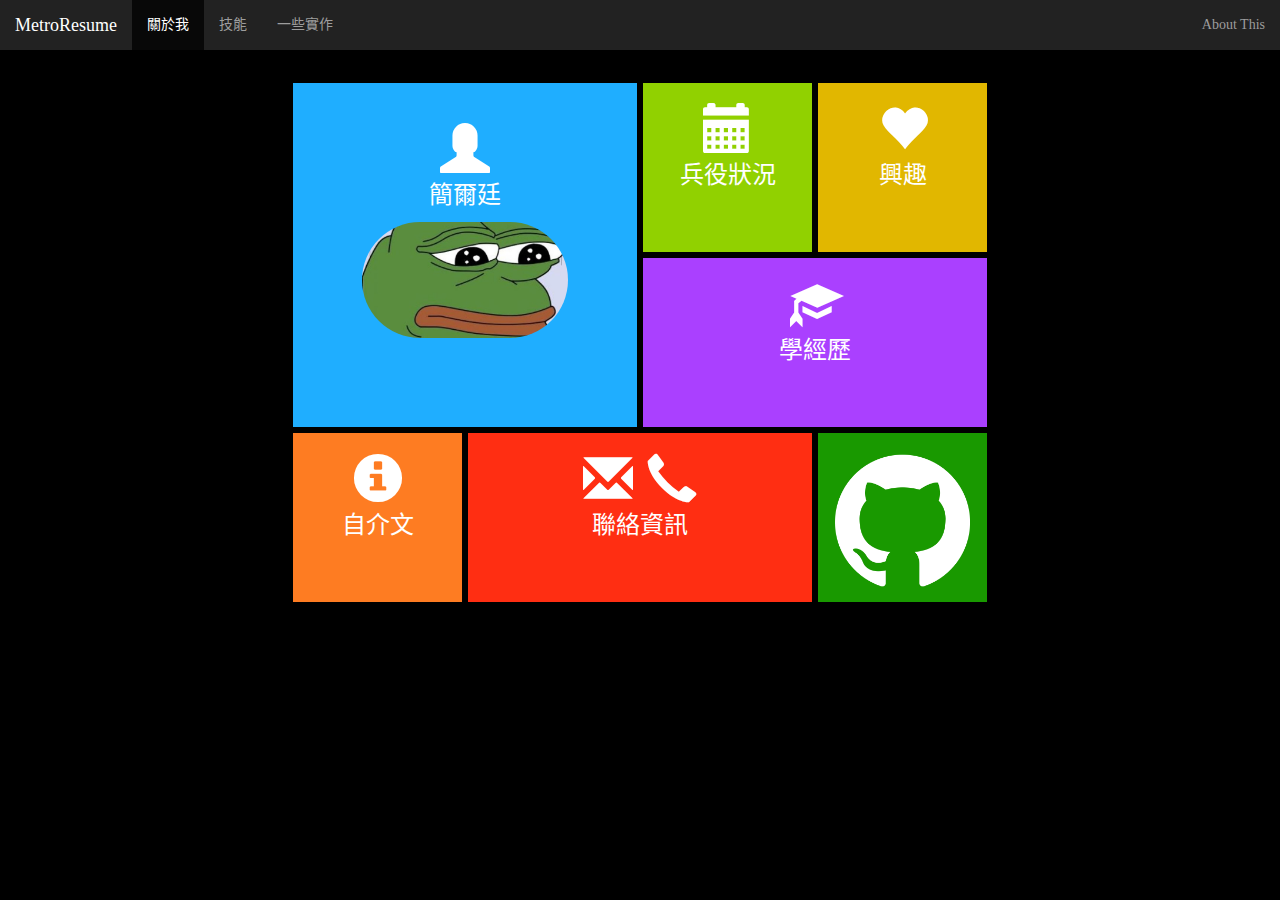
<file: index.html>
<!DOCTYPE html>
<html lang="zh-tw">
	<head>
		<meta charset="utf-8" name="viewport" content="width=device-width, initial-scale=1">
		<!--width=device-width為適應各式裝置螢幕大小 initial-scale=1為初始比例-->
		<meta http-equiv="X-UA-Compatible" content="IE=edge"> 
		<!--X-UA-Compatible設置IE兼容模式；有什麼最新的版本IE，就用什麼版本的標準模式。-->
		<meta name="description" content="MetroResume">
		<title>Metro Resume</title>
		<!-- <link href="css/reset.css" rel="stylesheet"> --> <!--ResetCSS-->	
		<link href="css/bootstrap.min.css" rel="stylesheet">
		<link href="css/Animate.css" rel="stylesheet">
		<link href="css/metroResume.css" rel="stylesheet"> <!--自己寫的css要最後一個讀取-->
		<script src="js/jquery-2.2.0.min.js"></script>
		<script src="js/bootstrap.min.js"></script>
		<script>
			$(document).ready(function(){
				function calcRotationX(rot){
				   $("#Box1 .boxBig").css("transform", "rotateX("+ rot + "deg)");
				}//沿著X軸轉動方塊的method
				function calcRotationY(rot){
				   $("#Box1 .boxBig").css("transform", "rotateY(" + rot + "deg)");
				}//沿著Y軸轉動方塊的method
				
				$("#skill, #archives").hide();
				$("#profile").show();
				$(".nav a").click(function(){
					var page = $(this).attr("href");
					$(page).siblings().stop(true,true).addClass("slideOutRight").fadeOut(500,function(){
						$(this).removeClass("slideOutRight"); //退出動畫完成後刪掉該效果class
					});
					$(page).stop(true,true).delay(500).fadeIn();//delay等一下消失的動畫完成
				});//點擊導覽列切換顯示的區塊
				
				function autoBox(){
					if($("#Box1 .boxBig").attr("style") === "transform: rotateX(90deg);"){
						calcRotationX(0);
					}else{
						calcRotationX(90);
					}
				}//執行轉動方塊，如果已經轉過就轉回去
				
				auto = setInterval(autoBox,5000);
				$("#Box1").hover(function(){
					clearInterval(auto);//暫停自動執行
					calcRotationX(90);
					$(this).click(function(){ //點擊時再轉另一面
						calcRotationY(180);
					});
					$(this).dblclick(function(){ //連點兩下時再轉另一面
						calcRotationX(-90);
					});			
				},function(){
					calcRotationX(0);
					auto = setInterval(autoBox,5000);
				});//設定自動地轉動方塊；5000為5秒；當滑鼠移到該方塊上時停止自動轉動；移開則恢復
				
				for(var i=2;i<=7;i++){
					$("#Box"+ i +" .boxBody").hover(
					//利用閉包（closure）與自行呼叫（Self-invoking）
						function(id){
							return function(){
								$("#Box"+ id +" .boxContent").stop(true).fadeIn(0).animate({top:'0'},500);
								$("#Box"+ id +" .boxBody").addClass("animated jello");
							}
						}(i),
						function(id){
							return function(){
								$("#Box"+ id +" .boxContent").stop(true).animate({top:'175px'},500).fadeOut(0);
								$("#Box"+ id +" .boxBody").removeClass("animated jello");
							}
						}(i)
					);				
				}$(".boxContent").fadeOut(0);//讀取時全部隱藏

				$("#skill .boxSmall").hover(
					function(){
						$(this).addClass("animated tada");
					},
					function(){
						$(this).removeClass("animated tada");
					}
				);//skill頁的磚 滑鼠移到上面時的特效

				$("[name='#lan'], [name='#lic']").hide();
				closeSpan ="glyphicon glyphicon-folder-close";
				$("#lan").click(function(){
					var $spanAttr = $("#lan span:eq(0)");
					if( $spanAttr.attr("class") === closeSpan ){
						$spanAttr.attr("class","glyphicon glyphicon-folder-open");
					}else{
						$spanAttr.attr("class",closeSpan);
					}
					$("[name='#lan']").stop(true).fadeToggle(500);
				});
				$("#lic").click(function(){
					var $spanAttr = $("#lic span:eq(0)");
					if( $spanAttr.attr("class") === closeSpan ){
						$spanAttr.attr("class","glyphicon glyphicon-folder-open");
					}else{
						$spanAttr.attr("class",closeSpan);
					}
					$("[name='#lic']").stop(true).fadeToggle(500);
				});

				$("#archives .boxSmall").hover(
					function(){
						$(this).addClass("animated infinite rubberBand");
					},
					function(){
						$(this).removeClass("animated infinite rubberBand");
					}
				);//archives的磚滑鼠移到上面時的特效；infinite為animate.css持續的效果

				var $that = $("a[href='#uhima2014']"); 
				var $div = $that.children('div');//儲存a的子元素div
				var $span = $that.children().children('span');//儲存a的子元素的子元素span
				var $p = $that.children().children('p');//儲存a的子元素的子元素p
				var oldIcon = $span.attr("class");//儲存a的子元素的子元素p原本的Icon
				var oldText = $p.text();//儲存a的子元素的子元素p原本的文字
				$("a[href='#uhima2014']").click(function(e) {
					e.preventDefault();//停止a的功能
					var newText = "關閉";
					if( $("#uhima2014").is(":hidden") ){ //檢查該元素是否隱藏
						$("#uhima2014").show(0).removeClass("rollOut");
						$div.removeClass("bgBox").addClass('redBox');
						$span.attr("class","glyphicon glyphicon-remove");
						$p.text(newText);
					}else{
						$("#uhima2014").slideUp(500).addClass("rollOut");
						$div.removeClass("redBox").addClass('bgBox');
						$span.attr("class",oldIcon);
						$p.text(oldText);
					}
				});

				var uhimaImage = new Array();
				$("#uhima2014 .boxMini").each(function(){ 
					var num_of_Img =  parseInt($(this).attr("name"));
					uhimaImage[num_of_Img] = $("<img src=\"image/uhima/" + num_of_Img + ".jpg\">"); //建立新的<img>
					//載入時先讀取好圖片
				});
				$("#uhima2014 .boxMini").click(function(){
					var num_of_Img = $(this).attr("name");
					var newImg = uhimaImage[num_of_Img]; 
					var oldImg = $("#uhimaImg img"); //目前顯示的圖片<img>
					if(newImg.attr("src") !== oldImg.attr("src")){ 
					//兩個一樣代表點擊正在顯示的圖片；所以不一樣才執行更換
						newImg.hide(); //先隱藏新的<img>
						$("#uhimaImg").prepend(newImg); //將新的<img>插入
						newImg.fadeIn(500); //顯示新的<img>
						oldImg.remove(); //移除舊的<img>

						$(this).css({"background-color":"white","box-shadow":"3px 3px 3px inset"});
						$(this).siblings().css({"background-color":"","box-shadow":""});
						//被點擊的磚塊變白色，製造內部陰影使他看起來被壓著；兄弟節點（就是其他磚）則取消這些設定
					}else{
						oldImg.slideUp(500,function(){
							oldImg.remove();							
						});
						$(this).css({"background-color":"","box-shadow":""});
					}			
				});

				$(".boxContent").click(function(){
					var num_of_this = parseInt($(this).attr("name")); //從name屬性獲取數字，轉換成number型態
					if( !isNaN(num_of_this) ){ //檢測是否非數字，數字才可以執行
						$.getJSON( "json/profileData.json", function(data){ //從json檔獲取資訊
							var title = data[num_of_this].Title;
							var Content = data[num_of_this].Content;
							$("#Modal2 .modal-title").text(title); //將Title放入互動框的標題
							$("#Modal2 .modal-body div").replaceWith(Content); //將Content取代互動框body區塊的div
						});
					}
				});

			});
		</script>
	</head>
	<body>
		<nav class="navbar navbar-inverse navbar-fixed-top" style="border:0px">
			<div class="container-fluid">
				<div class="navbar-header">
					<button type="button" class="navbar-toggle collapsed" data-toggle="collapse" data-target="#navMenu">
						<span class="icon-bar"></span>
						<span class="icon-bar"></span>
						<span class="icon-bar"></span>
					</button>
					<a class="navbar-brand" href="#">
						MetroResume
					</a>
				</div>	
				<!--以上為導覽列Header部分；以下為導覽列主體部分-->
				<div class="collapse navbar-collapse" id="navMenu">
					<ul class="nav navbar-nav">
						<li class="active">
							<a href="#profile" data-toggle="tab">關於我</a>
						</li>
						<li>
							<a href="#skill" data-toggle="tab">技能</a>
						</li>
						<li>
							<a href="#archives" data-toggle="tab">一些實作</a>
						</li>						
					</ul>
					<ul class="nav navbar-nav navbar-right">
						<li>
							<a href="#" data-toggle="modal" data-target="#aboutModal1">About This</a>
						</li>
					</ul>					
				</div>				
			</div>				
		</nav>
		<!--以上為導覽列；以下為互動視窗內容-->
		<div class="modal fade" id="aboutModal1"><!--fade為動畫效果-->
			<div class="modal-dialog modal-lg"> <!--可增加modal-lg（大）或modal-sm（小）-->
				<div class="modal-content"> 
					<div class="modal-header">
						<button type="button" class="close" data-dismiss="modal">
							<span aria-hidden="true">&times;</span><!--右上角的關閉按扭-->
						</button>
						<h4 class="modal-title">關於這個</h4>
					</div>
					<div class="modal-body">
						<p>Metro風格試作</p>
						<p>使用Bootstrap、JQuery、Animate.css</p>
						<p>有RWD</p>
					</div>
					<div class="modal-footer">
						<button type="button" class="btn btn-primary btn-block" data-dismiss="modal">確認</button>
					</div>
				</div>
			</div>
		</div>
		<!--以上為互動視窗內容；以下為主體區塊-->
		<div class="mainBox">
			<div id="profile" class="container-fluid metroBox animated slideInLeft">
				<div class="row">
				<!--螢幕大於768px時採用col-sm排版，小於768px時改為col-xs排版-->
					<div id="Box1" class="col-sm-6 col-xs-8" style="cursor:pointer">
						<div class="boxBig">
							<div class="one boxBody blueBox">
								<br/>
								<span class="glyphicon glyphicon-user"></span>
								<p>簡爾廷</p>
								<img src="image/pepe.jpg"  style="width:60%;border-radius:100px" alt="pepe"/>
							</div>
							<div class="two boxBody yelloBox2">
								<br/><br/>
								<p>您連續點了兩下！</p>
								<p>點一下就可以了。</p>
							</div>
							<div class="three boxBody bgBox">
								3
							</div>
							<div class="four boxBody blueBox3">
								<p>簡爾廷</p>
								<p>男♂</p>
								<p>1990/3/30生</p>
								<img class="myPic" src="image/akarin.jpg" alt="Click ME"/>								
							</div>
							<div class="five boxBody greenBox3">
								5
							</div>
							<div class="six boxBody blueBox2">
								<p>簡爾廷</p>
								<p>男♂</p>
								<p>1990/3/30生</p>
								<img class="myPic" src="image/983902.jpg" alt="MyPic" />
							</div>
						</div>
					</div>
					<div id="Box2" class="col-sm-3 col-xs-4">
						<div class="boxSmall">
							<div class="boxBody greenBox">
								<span class="glyphicon glyphicon-calendar"></span>
								<p>兵役狀況</p>
								<div name="0" class="boxContent" data-toggle="modal" data-target="#Modal2">
									<p>免役</p>
									<p>click to read more</p>
								</div>
							</div>
						</div>
					</div>
					<div id="Box3" class="col-sm-3 col-xs-4">
						<div class="boxSmall">
							<div class="boxBody yelloBox">
								<span class="glyphicon glyphicon-heart"></span>
								<p>興趣</p>
								<div name="1" class="boxContent" data-toggle="modal" data-target="#Modal2">
									<p>動漫畫</p>
									<p>電影</p>
									<p>棒球</p>
								</div>
							</div>
						</div>
					</div>
					<div id="Box4" class="col-sm-6 col-xs-8">
						<div class="boxSmall">
							<div class="boxBody purpleBox">
								<span class="glyphicon glyphicon-education"></span>
								<p>學經歷</p>
								<div name="2" class="boxContent" data-toggle="modal" data-target="#Modal2">
									<p>東海大學資訊管理碩士</p>
									<p>東海大學資訊工程學士</p>
								</div>
							</div>
						</div>
					</div>						

					<div id="Box5" class="col-sm-3 col-xs-4">
						<div class="boxSmall">
							<div class="boxBody orangeBox">
								<span class="glyphicon glyphicon-info-sign"></span>
								<p>自介文</p>
								<div name="3" class="boxContent" data-toggle="modal" data-target="#Modal2">
									<p>click to read more</p>
								</div>
							</div>
						</div>
					</div>
					<div id="Box6" class="col-sm-6 col-xs-8">
						<div class="boxSmall">
							<div class="boxBody redBox">
								<span class="glyphicon glyphicon-envelope"></span>&nbsp;&nbsp;&nbsp;
								<span class="glyphicon glyphicon-earphone"></span>
								<p>聯絡資訊</p>
								<div name="4" class="boxContent" data-toggle="modal" data-target="#Modal2">
									<p>email：clipwww@gmail.com</p>
									<p>手機：0925151578</p>
								</div>
							</div>
						</div>		
					</div>
					<div id="Box7" class="col-sm-3 col-xs-4">
						<div class="boxSmall">
							<div class="boxBody greenBox2">
								<img src="image/Github.png" alt="GitHubLogo"/>
								<a href="https://github.com/clipwww" target="_blank">
									<div class="boxContent">
									<p>GitHub</p>
									</div>
								</a>
							</div>
						</div>			
					</div>
				</div>
			</div>
			
			<div id="skill" class="container-fluid metroBox animated slideInLeft">
				<div class="row">
					<div class="col-sm-6 col-xs-6">
						<div id="lan" class="boxSmall">
							<div class="boxBody blueBox3">
								<span class="glyphicon glyphicon-folder-close"></span>
								<span class="glyphicon glyphicon-wrench"></span>
								<p>語言與工具</p>
							</div>							
						</div>
					</div>
					<div class="col-sm-6 col-xs-6">
						<div id="lic" class="boxSmall">
							<div class="boxBody greenBox3">
								<span class="glyphicon glyphicon-folder-close"></span>
								<span class="glyphicon glyphicon-check"></span>
								<p>證照與獎狀</p>
							</div>							
						</div>
					</div>
					<div class="row">
						<div class="col-sm-6 col-xs-12">
							<div name="#lan" class="skillCont" >
								<h1>語言</h1>
								<hr/>		
								<p>HTML</p>
								<p>CSS</p>
								<p>JavaScript</p>
								<p>JQuery</p>
								<p>AJAX</p>
								<p>Java</p>
							</div>
						</div>
						<div class="col-sm-6 col-xs-12">
							<div name="#lan" class="skillCont" >
								<h1>工具</h1>		
								<hr/>
								<p>Notepad++</p>
								<p>Sublime Text2</p>
								<p>Bootstrap</p>
								<p>PhotoShop6</p>
							</div>
						</div>
						<div class="col-sm-12 col-xs-12">
							<div name="#lic" class="skillCont" >
								<h1>證照與獎狀</h1>
								<hr/>
								<p>ERP規劃師、BI軟體應用師、SAP BI商業智能基礎管理師</p>
								<!--Bootstrap的輪播圖片-->
								<div id="licCarousel" class="carousel slide" data-ride="carousel">
									<!-- Indicators -->
									<ol class="carousel-indicators">
										<li data-target="#licCarousel" data-slide-to="0" class="active"></li>
										<li data-target="#licCarousel" data-slide-to="1"></li>
										<li data-target="#licCarousel" data-slide-to="2"></li>
										<li data-target="#licCarousel" data-slide-to="3"></li>
									</ol>

									<!-- Wrapper for slides -->
									<div class="carousel-inner">
										<div class="item active">
											<img src="image/lic/0.jpg" alt="ERP規劃師">
											<div class="carousel-caption">
												<p>ERP規劃師</p>
											</div>
										</div>
										<div class="item">
											<img src="image/lic/1.jpg" alt="BI 軟體應用師">
											<div class="carousel-caption">
												<p>BI軟體應用師</p>
											</div>
										</div>
										<div class="item">
											<img src="image/lic/2.jpg" alt="SAP BI商業智能基礎管理師">
											<div class="carousel-caption">
												<p>SAP BI商業智能基礎管理師</p>
											</div>
										</div>
										<div class="item">
											<img src="image/lic/3.jpg" alt="2012全國慈善科技人文全國網頁設計比賽暨行動App創作比賽-銅獎">
											<div class="carousel-caption">
												2012全國慈善科技人文全國網頁設計比賽暨行動App創作比賽-銅獎
											</div>
										</div>
									</div>

									<!-- Controls -->
									<a class="left carousel-control" href="#licCarousel" data-slide="prev">
										<span class="glyphicon glyphicon-chevron-left"></span>
									</a>
									<a class="right carousel-control" href="#licCarousel" data-slide="next">
										<span class="glyphicon glyphicon-chevron-right"></span>
									</a>
								</div>
							</div>
						</div>
					</div>			
				</div>
			</div>	
			
			<div id="archives" class="container-fluid metroBox animated slideInLeft">
				<div class="row">

					<div class="col-sm-3 col-xs-4">
						<div class="boxSmall">
							<a href="#uhima2014">
								<div class="boxBody bgBox">
									<span class="glyphicon glyphicon-picture"></span>
									<p>UHIMA研討會美工設計作品</p>
								</div>
							</a>
						</div>
					</div>
					<div id="uhima2014" class="col-sm-12 col-xs-12 animated rollIn">
						<div class="boxMini yelloBox2" name="0">
							研討會<br/>海報
						</div><div class="boxMini yelloBox2" name="1">
							邀請卡<br/>正反面
						</div><div class="boxMini yelloBox2" name="2">
							論文集<br/>封面
						</div><div class="boxMini yelloBox2" name="3">
							論文集<br>光碟
						</div><div class="boxMini yelloBox2" name="4">
							立牌&amp;<br/>羅馬旗
						</div><div class="boxMini yelloBox2" name="5">
							研討會<br/>地圖
						</div><div class="boxMini yelloBox2" name="6">
							研討會</br>壁報
						</div><div class="boxMini yelloBox2" name="7">
							招生<br/>海報
						</div>
						<div id="uhimaImg" class="yelloBox2"></div>
					</div>

					<div class="col-sm-3 col-xs-4">
						<div class="boxSmall">
							<a href="https://goo.gl/t5aYGr" target="_blank">
								<div class="boxBody bgBox">
									<span class="glyphicon glyphicon-file"></span>
									<p>One Page<br/>Website</p>
								</div>
							</a>
						</div>
					</div>

					<div class="col-sm-3 col-xs-4">
						<div class="boxSmall">
							<a href="http://clipwww.github.io/rwdTest/index.html" target="_blank">
								<div class="boxBody bgBox">
									<span class="glyphicon glyphicon-file"></span>
									<p>RWD TEMPLATE</p>
								</div>
							</a>
						</div>
					</div>

					<div class="col-sm-3 col-xs-4">
						<div class="boxSmall">
							<a href="KomicaReader.html" target="_blank">
								<div class="boxBody bgBox">
									<img src="image/komicaLogo.jpg" alt="FrLOGO" style="border-radius:50%;width:45%"/>
									<p>K島閱讀器v1</p>
								</div>
							</a>
						</div>
					</div>

					<div class="col-sm-3 col-xs-4">
						<div class="boxSmall">
							<a href="http://clipwww.github.io/Komica_Reader/index.html" target="_blank">
								<div class="boxBody greenBox">
									<img src="image/komicaLogo.jpg" alt="FrLOGO" style="border-radius:50%;width:45%"/>
									<p>K島閱讀器v2</p>
								</div>
							</a>
						</div>
					</div>

					<div class="col-sm-3 col-xs-4">
						<div class="boxSmall">
							<a href="../LkReader/index.html" target="_blank">
								<div class="boxBody bgBox">
									<span class="glyphicon glyphicon-book"></span>
									<p>LK輕之國度<br/>漫畫發佈區</p>
								</div>
							</a>
						</div>
					</div>

					<div class="col-sm-3 col-xs-4">
						<div class="boxSmall">
							<a href="../NicoNicoSubscription/index.html" target="_blank">
								<div class="boxBody bgBox">
									<img src="image/nicoLogo.jpg" alt="NICO!" style="width:40%"/>
									<p>NicoNico<br/>API 試玩</p>
								</div>
							</a>
						</div>
					</div>

					<div class="col-sm-3 col-xs-4">
						<div class="boxSmall">
							<a href="flickrJSONP.html" target="_blank">
								<div class="boxBody bgBox">
									<img src="image/FlickrLogo.png" alt="FrLOGO" style="width:32%"/>
									<p>Flickr API JSONP 試玩</p>
								</div>
							</a>
						</div>
					</div>

					<div class="col-sm-3 col-xs-4">
						<div class="boxSmall">
							<a href="http://clipwww.github.io/AngularJS_TEST/index.html" target="_blank">
								<div class="boxBody bgBox">
									<img src="image/angularjs-logo.png" alt="AngularJS_logo" style="width:40%"/>
									<p>AngularJS<br/>練習</p>
								</div>
							</a>
						</div>
					</div>

					<div class="col-sm-3 col-xs-4">
						<div class="boxSmall">
							<a href="css_exp.html" target="_blank">
								<div class="boxBody bgBox">
									<img src="image/css3_logo.png" alt="CSS3_logo" style="width:30%"/>
									<p>有趣、實用的CSS試玩</p>
								</div>
							</a>
						</div>
					</div>

					<div class="col-sm-3 col-xs-4">
						<div class="boxSmall">
							<a href="http://clipwww.github.io/React_TEST/index.html" target="_blank">
								<div class="boxBody bgBox">
									<img src="image/react-logo.png" alt="REACT_LOGO" style="width:45%"/>
									<p>React<br/>範例實作</p>
								</div>
							</a>
						</div>
					</div>

					<div class="col-sm-3 col-xs-4">
						<div class="boxSmall">
							<a href="http://clipwww.github.io/React_TEST/React_Router_Test/index.html#/" target="_blank">
								<div class="boxBody bgBox">
									<img src="image/react-logo.png" alt="REACT_LOGO" style="width:45%"/>
									<p>React-Router </p>
								</div>
							</a>
						</div>
					</div>

				</div>
			</div>
		</div>

		<div class="modal fade" id="Modal2" ><!--fade為動畫效果-->
			<div class="modal-dialog modal-lg"> <!--可增加modal-lg（大）或modal-sm（小）-->
				<div class="modal-content"> 
					<div class="modal-header">
						<button type="button" class="close" data-dismiss="modal">
							<span aria-hidden="true">&times;</span><!--右上角的關閉按扭-->
						</button>
						<h4 class="modal-title" style="text-align: center;font-weight: bold"></h4>
					</div>
					<div class="modal-body">
						<div></div>
					</div>
					<div class="modal-footer">
						<button type="button" class="btn btn-primary btn-block" data-dismiss="modal">確認</button>
					</div>
				</div>
			</div>
		</div>
	</body>
</html>
</file>
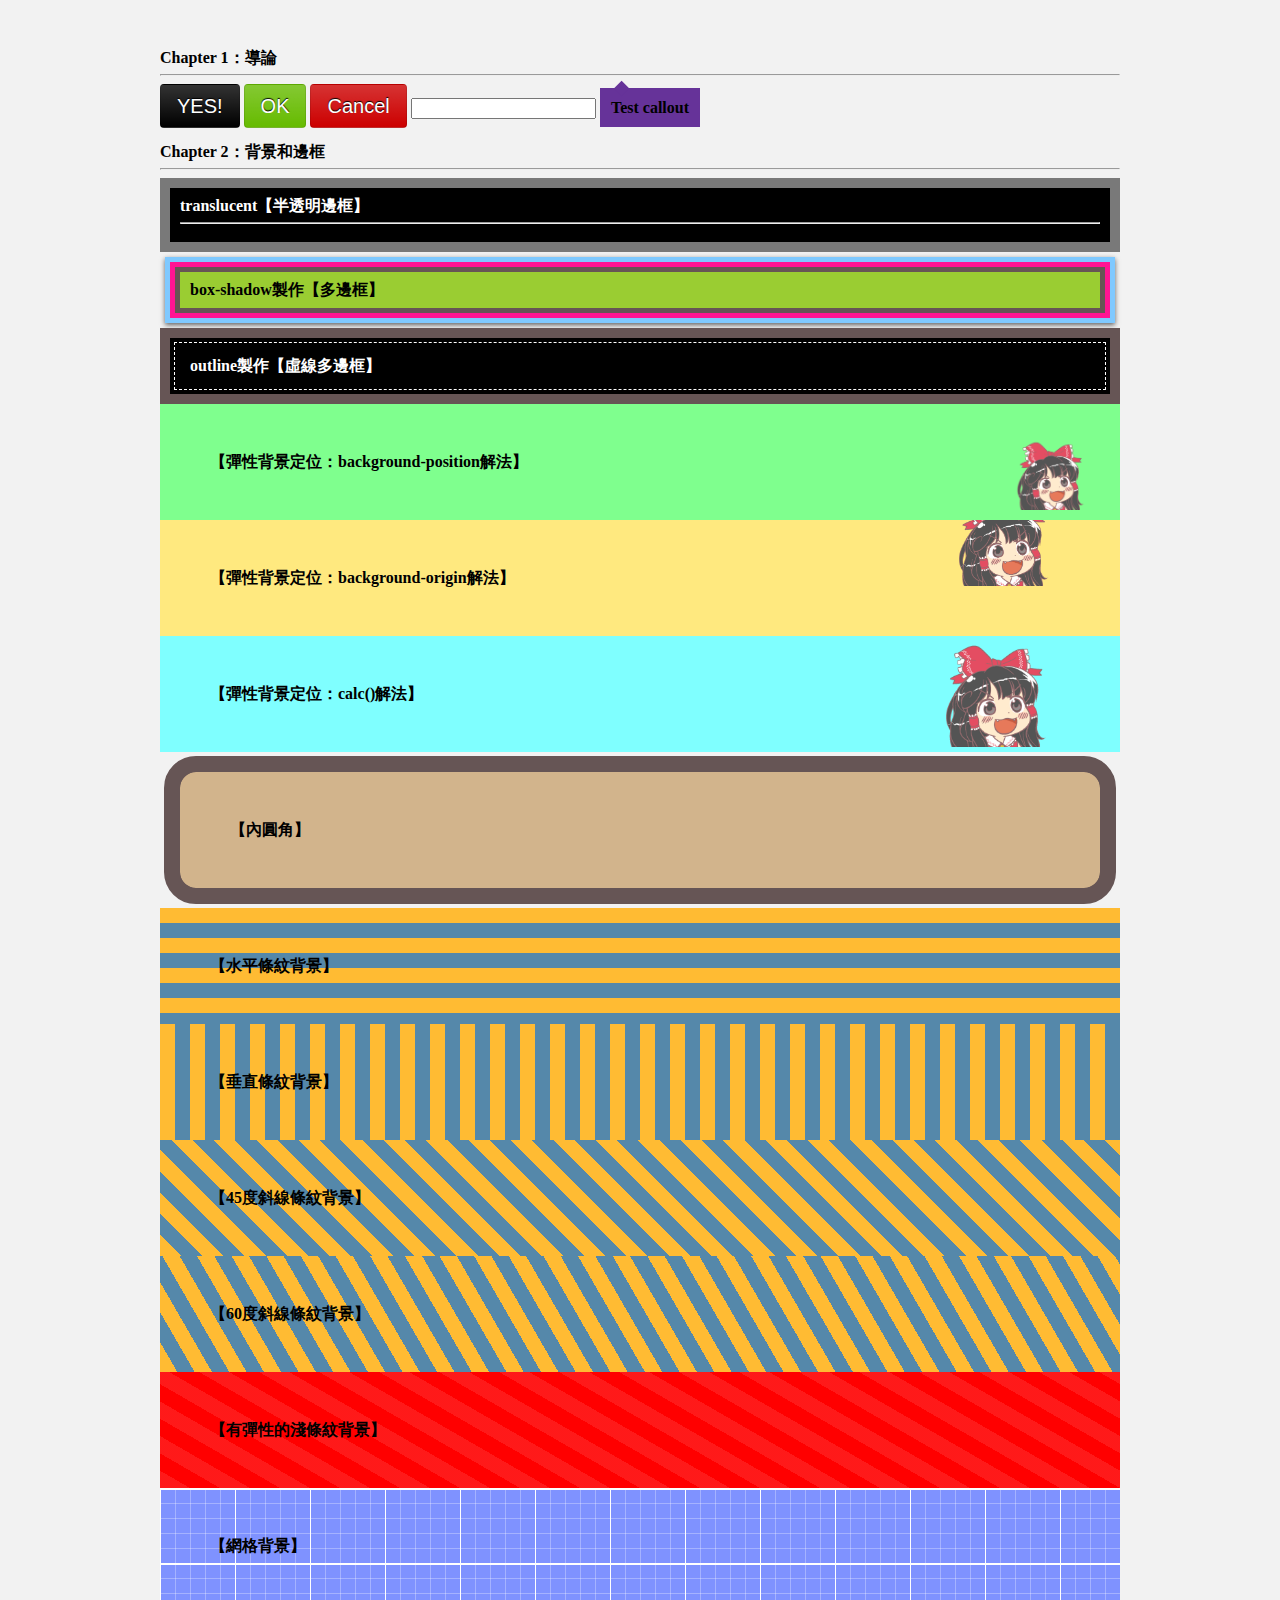
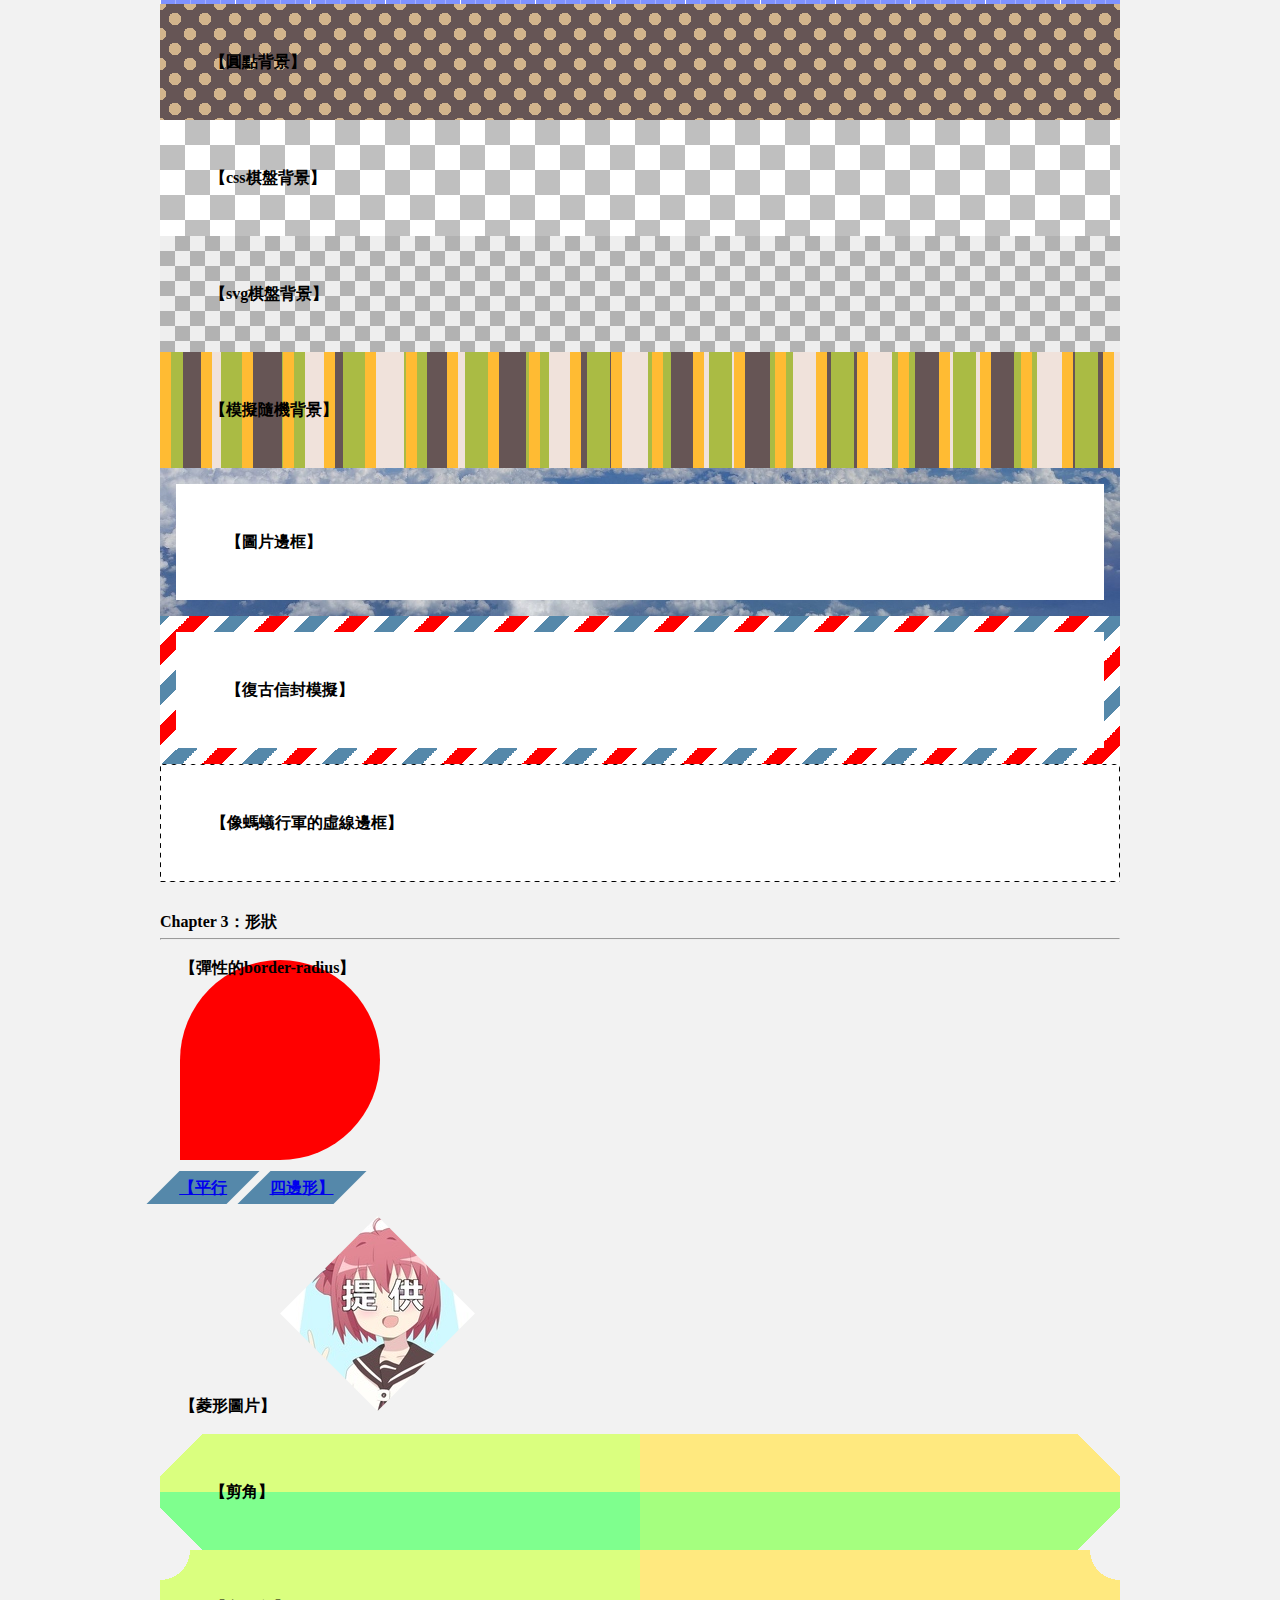
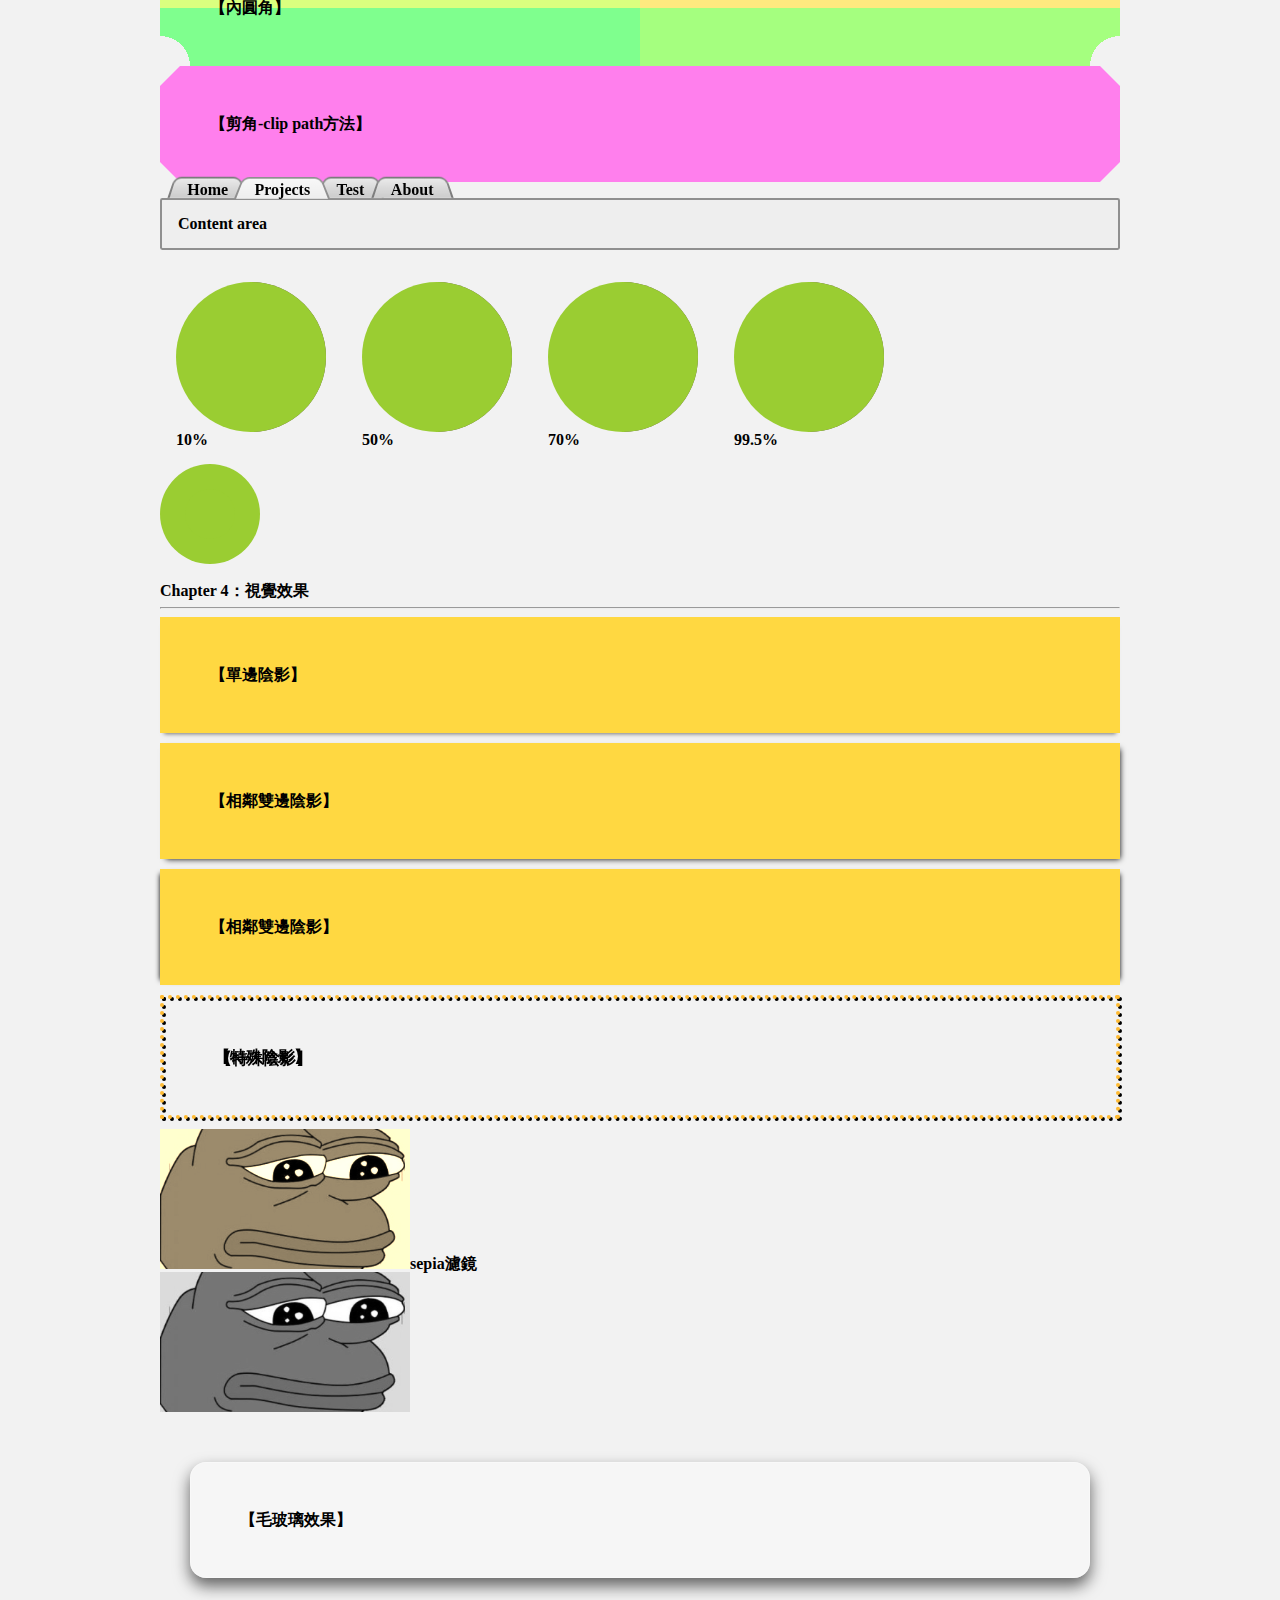
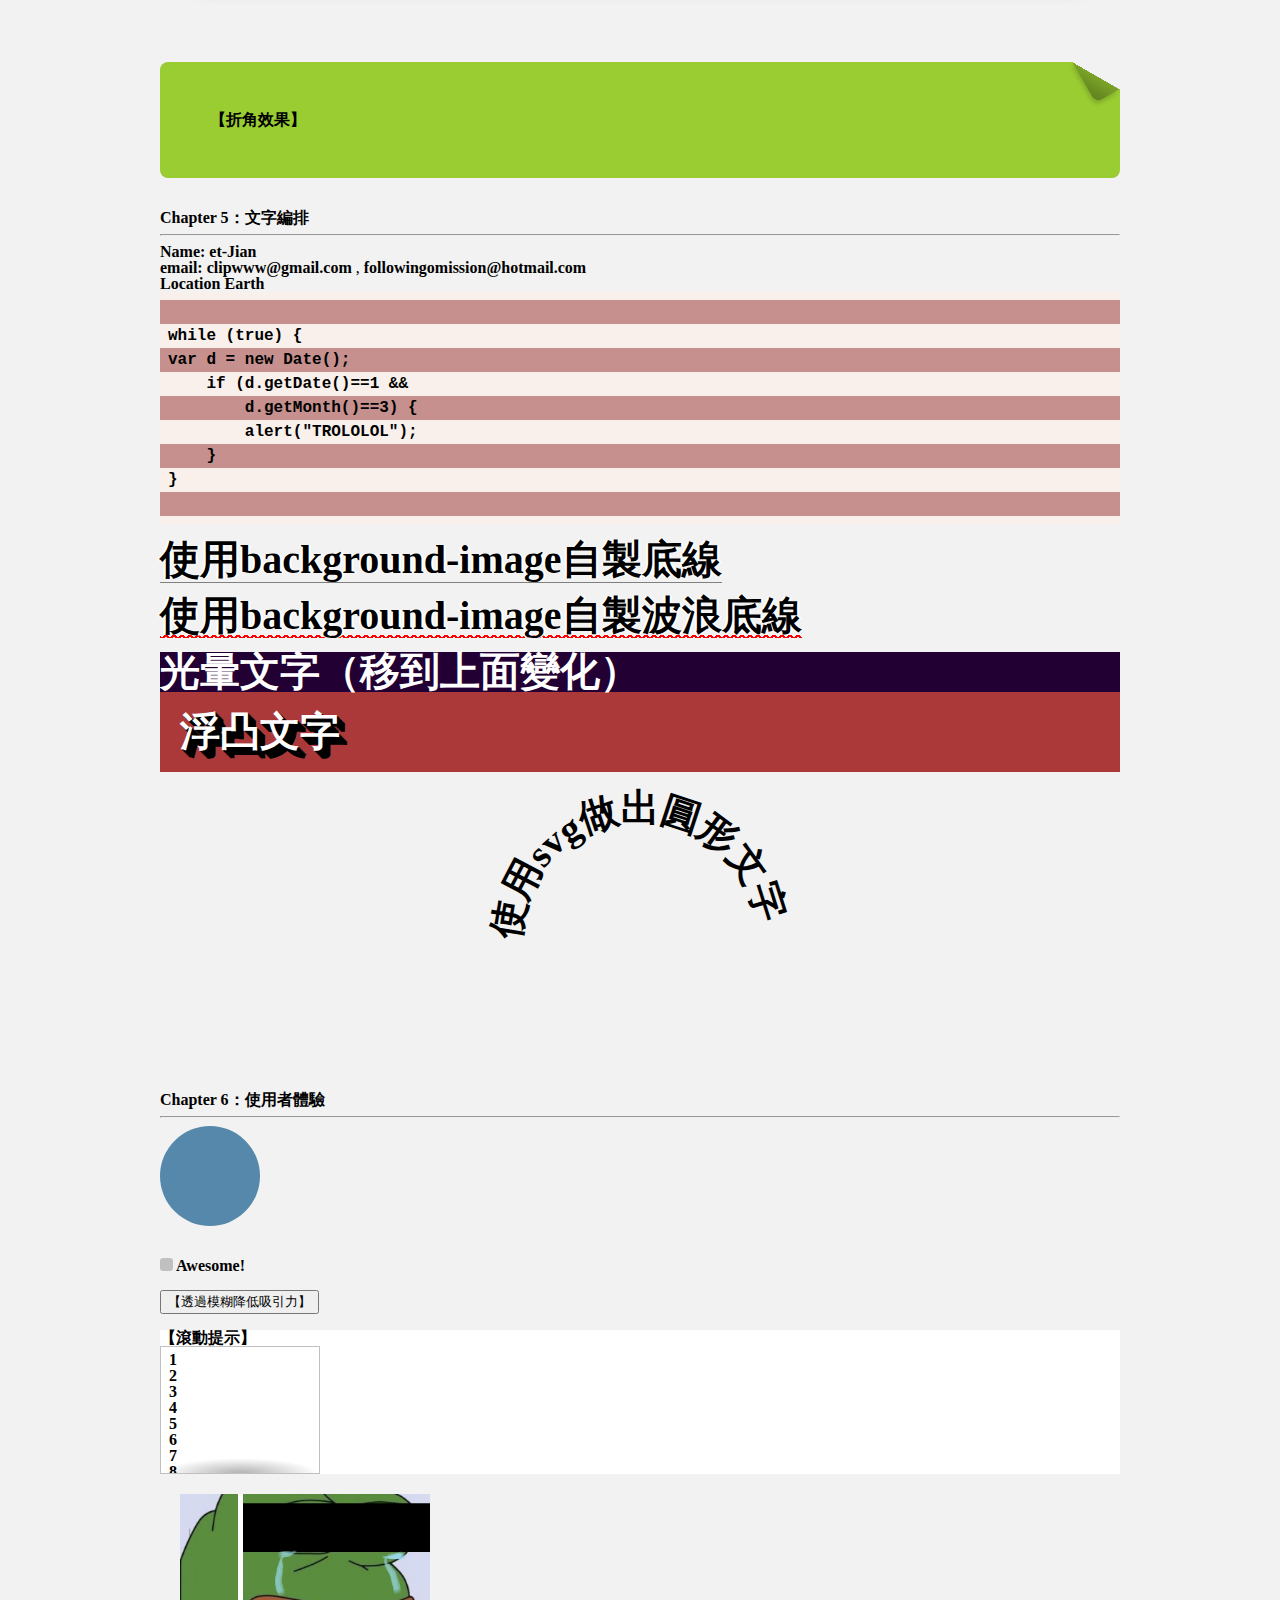
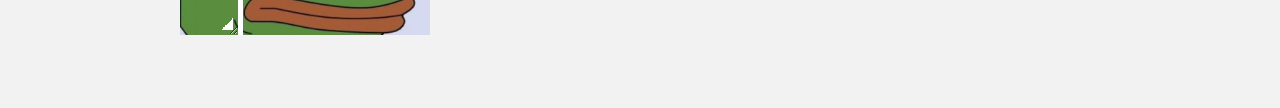
<file: css_exp.html>
<!DOCTYPE html>
<html>
	<head>
		<meta charset="utf-8" name="viewport" content="width=device-width, initial-scale=1">
		<!--width=device-width為適應各式裝置螢幕大小 initial-scale=1為初始比例-->
		<meta http-equiv="X-UA-Compatible" content="IE=edge"> 
		<!--X-UA-Compatible設置IE兼容模式；有什麼最新的版本IE，就用什麼版本的標準模式。-->
		<title>CSS Experiment</title>
		<link href="css/reset.css" rel="stylesheet">
		<link href="css/css_exp.css" rel="stylesheet">
		<script src="js/jquery-2.2.0.min.js"></script>
		<script>
		$(function(){
			$(".pie").each(function(){
				var p = parseFloat($(this).text());
				$(this).css("animation-delay",'-'+p+'s');
			})

			$(".hta-area").click(function(){
				alert("YO");
			})

			$("#deemphasizing").click(function(){
				$(".myContainer").addClass("de-emphasized");
				$(".dialog").addClass("open");
			})
			$(".dialog").click(function(){
				$(".myContainer").removeClass("de-emphasized");
				$(".dialog").removeClass("open");
			})
		})
		</script>
	</head>
	<body>
		<div class="myContainer">
			<h2>Chapter 1：導論</h2><hr/>
			<button class="ch1_button">YES!</button>
			<button class="ch1_button ok">OK</button>
			<button class="ch1_button cancel">Cancel</button>
			<input type="text"/>
			<span class="callout">Test callout</span>

			<br/><br/><h2>Chapter 2：背景和邊框</h2><hr/>
			<div class="translucent-border">translucent【半透明邊框】<hr/></div>
			<div class="mutiple-borders">box-shadow製作【多邊框】</div>
			<div class="mutiple-borders-dashed">outline製作【虛線多邊框】</div>
			<div class="extended-bg">【彈性背景定位：background-position解法】</div>
			<div class="bg-origin">【彈性背景定位：background-origin解法】</div>
			<div class="bg-calc">【彈性背景定位：calc()解法】</div>
			<div class="inner-rounding">【內圓角】</div>
			<div class="horizontal-stripes">【水平條紋背景】</div>
			<div class="vertical-stripes">【垂直條紋背景】</div>
			<div class="diagonal-stripes">【45度斜線條紋背景】</div>
			<div class="diagonal-stripes-60deg">【60度斜線條紋背景】</div>
			<div class="subtle-stripes">【有彈性的淺條紋背景】</div>
			<div class="grid-bg">【網格背景】</div>
			<div class="polka-bg">【圓點背景】</div>
			<div class="checkerbord-css">【css棋盤背景】</div>
			<div class="checkerbord-svg">【svg棋盤背景】</div>
			<div class="cicada-stripes">【模擬隨機背景】</div>
			<div class="continuius-image-borders">【圖片邊框】</div>
			<div class="vintage-envelope">【復古信封模擬】</div>
			<div class="marching-ants">【像螞蟻行軍的虛線邊框】</div>

			<br/><br/><h2>Chapter 3：形狀</h2><hr/>
			<div class="half-ellipse">【彈性的border-radius】</div>
			<a href="#" class="parallelograms">【平行</a>
			<a href="#" class="parallelograms">四邊形】</a>
			<div style="margin:20px;">【菱形圖片】
				<img class="picture" src="image/akarin.jpg" alt="akarin"/>
			</div>
			<div class="bevel-corners-gradients">【剪角】</div>
			<div class="scoop-corners">【內圓角】</div>
			<div class="bevel-corners-clipped">【剪角-clip path方法】</div>
			<nav>
				<a href="#">Home</a>
				<a href="#" class="selected">Projects</a>
				<a href="#">Test</a>
				<a href="#">About</a>
			</nav>
			<main>Content area</main>
			<div class="pie">10%</div>
			<div class="pie">50%</div>
			<div class="pie">70%</div>
			<div class="pie">99.5%</div><br/><br/>
			<svg class="svg-pie" width="100" height="100">
				<circle r="25" cx="50" cy="50">
			</svg>

			<br/><br/><h2>Chapter 4：視覺效果</h2><hr/>
			<div class="shadow-one-side">【單邊陰影】</div>
			<div class="shadow-two-side">【相鄰雙邊陰影】</div>
			<div class="shadow-opposite-side">【相鄰雙邊陰影】</div>
			<div class="dotted">【特殊陰影】</div>
			<img class="color-tint-filter" src="image/pepe.jpg" alt="pepe">sepia濾鏡
			<div class="tinted-image"></div>
			<div class="frosted-glass"><p>【毛玻璃效果】</p></div>
			<div class="folded-corner-realistic">【折角效果】</div>

			<br/><br/><h2>Chapter 5：文字編排</h2><hr/>
			<dl>
				<dt>Name:</dt>
				<dd>et-Jian</dd>
				<dt>email:</dt>
				<dd>clipwww@gmail.com</dd>
				<dd>followingomission@hotmail.com</dd>
				<dt>Location</dt>
				<dd>Earth</dd>
			</dl>
			<pre class="zebra-lines"><code>
while (true) {
var d = new Date();
	if (d.getDate()==1 &amp;&amp;
	    d.getMonth()==3) {
		alert("TROLOLOL");
	}
}
			</code></pre>
			<br/><span class="underlines">使用background-image自製底線</span><br/><br/>
			<span class="wavy-underlines">使用background-image自製波浪底線</span><br/><br/>
			<p class="glow">光暈文字（移到上面變化）</p>
			<p class="extruded">浮凸文字</p>
			<div class="circular">
				<svg viewBox="0 0 100 100">
					<path d="M 0,50 a 50,50 0 1,1 0,1 z" id="circle" />
					<text><textpath xlink:href="#circle">
						使用svg做出圓形文字
					</testpath></text>
				</svg>
			</div>

			<br/><br/><h2>Chapter 6：使用者體驗</h2><hr/>
			<div class="hta-area"></div><br/><br/>
			<input type="checkbox" id="awesome" />
			<label for="awesome">Awesome!</label>
			<br/><br/><button id="deemphasizing">【透過模糊降低吸引力】</button>
			<br/><br/><div style="background:white">
				<p>【滾動提示】</p>
				<ul class="scrolling-hints">
					<li>1</li><li>2</li><li>3</li><li>4</li><li>5</li><li>6</li>
					<li>7</li><li>8</li><li>9</li><li>10</li><li>11</li><li>12</li>
					<li>1</li><li>2</li><li>3</li><li>4</li><li>5</li><li>6</li>
					<li>7</li><li>8</li><li>9</li><li>10</li><li>11</li><li>12</li>
					<li>1</li><li>2</li><li>3</li><li>4</li><li>5</li><li>6</li>
					<li>7</li><li>8</li><li>9</li><li>10</li><li>11</li><li>12</li>
				</ul>
			</div>
			<div class="image-slider">
				<div>
					<img src="image/pepe.jpg" alt="Before"/>
				</div>
				<img src="image/pepe2.jpg" alt="After"/>
			</div>
		</div>
		<div class="dialog">點我關閉</div>
	</body>
</html>
</file>
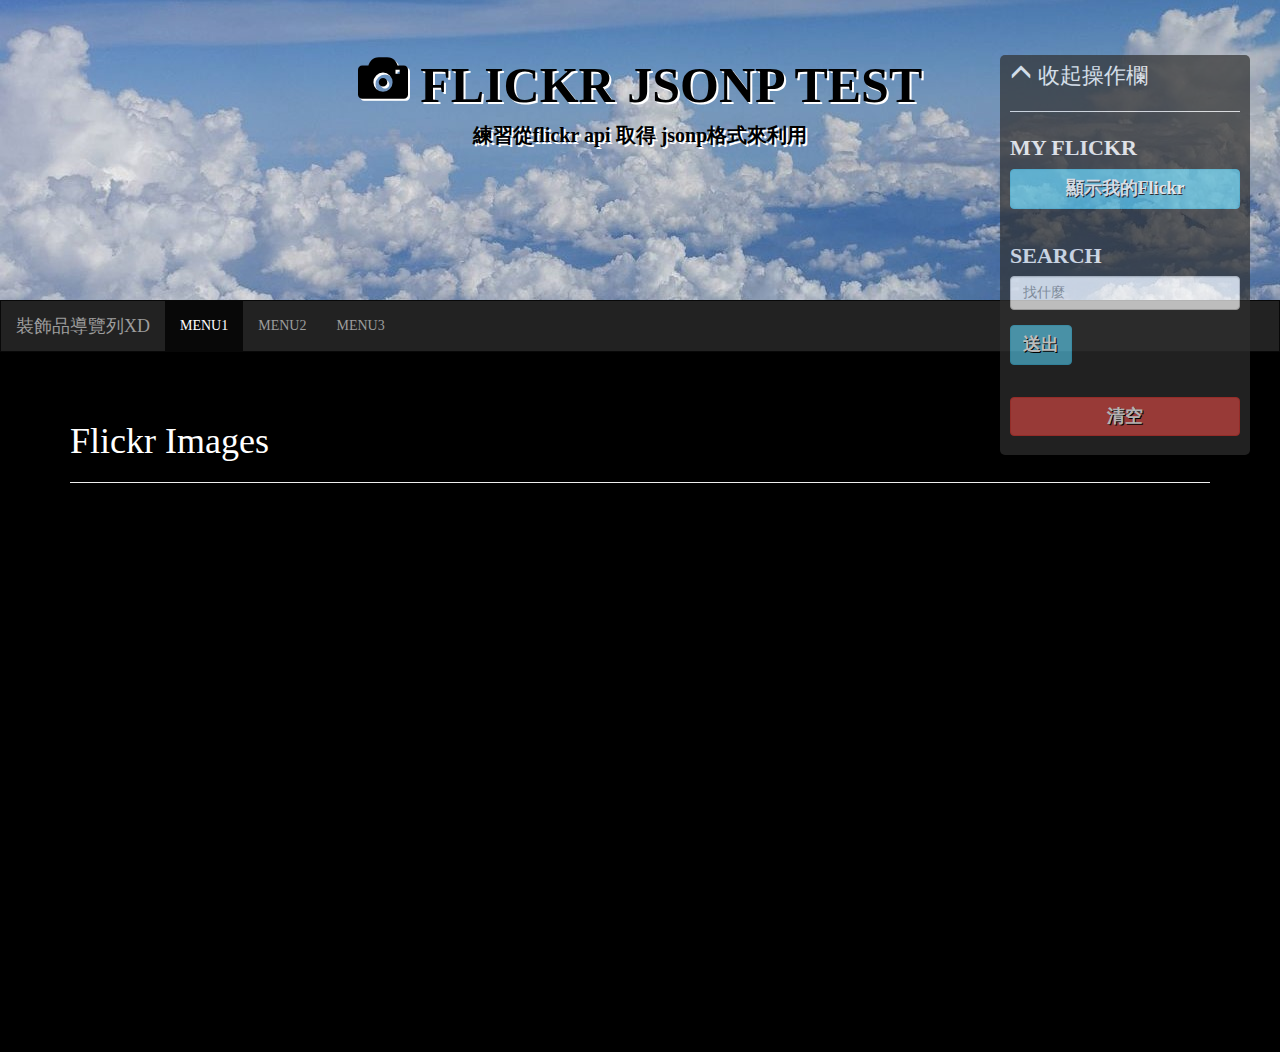
<file: flickrJSONP.html>
<!DOCTYPE html>
<html>
	<head>
		<meta charset="utf-8" name="viewport" content="width=device-width, initial-scale=1">
		<!--width=device-width為適應各式裝置螢幕大小 initial-scale=1為初始比例-->
		<meta http-equiv="X-UA-Compatible" content="IE=edge"> 
		<!--X-UA-Compatible設置IE兼容模式；有什麼最新的版本IE，就用什麼版本的標準模式。-->
		<meta name="description" content="MetroResume">
		<title>Flickr Jsonp Test</title>
		<link href="css/reset.css" rel="stylesheet"> <!--ResetCSS-->	
		<link href="css/bootstrap.min.css" rel="stylesheet">
		<link href="css/flickrJSONP.css" rel="stylesheet"><!--自己寫的css要最後一個讀取-->
		<script src="js/jquery-2.2.0.min.js"></script>
		<script src="js/bootstrap.min.js"></script>
		<script>
			$(function(){
				var  mn = $(".navbar");
				mns = "navbar-fixed-top";

				$(window).scroll(function() {
					if( $(this).scrollTop() > $('header').height() ) {
						mn.addClass(mns); //當螢幕滾動下滑距離超過header的長度時就讓導覽列變成固定在頂端
						$("#main").css("padding-top","100px"); //因為導覽列變成fixed的 所以會多出導覽列的空位 增加間距
					}else{
						mn.removeClass(mns);
						$("#main").css("padding-top","50px");
					}
				});

				$("#control span").click(function(){
					var hei = $("#control").css("height");
					if( hei === "400px"){
						$("#control").animate({"height":"40px","width":"40px"},500);
						$("#control span:eq(0)").attr("class","glyphicon glyphicon-menu-down");				
					}else{
						$("#control").animate({"height":"400px","width":"250px"},500);
						$("#control span:eq(0)").attr("class","glyphicon glyphicon-menu-up");
					}
				});


				function getPhoto(data){
					var photoHTML = '<h1>'+ data.title +'</h1><hr/>';
					$.each(data.items,function(i,photo) {
						photoHTML += '<div class="image">';
						photoHTML += '<a href="' + photo.link + '">';
						photoHTML += '<img src="' + photo.media.m.replace('_m','_s') + '"/>';
						photoHTML += '</a><br>發佈時間：<br>'+ photo.published +'</div>';	
					}); // end each
					$("#photos").prepend(photoHTML);
				};	

				var flickrUrl = "http://api.flickr.com/services/feeds/photos_public.gne?jsoncallback=?";
				$("#myflickr").click(function(){
					var searchInfo = {
						id: "55038205@N03",
						format: "json"
					};
					$.getJSON(flickrUrl, searchInfo, getPhoto);
				});

				$("#searchBtn").click(function(){
					var searchInfo = {
						tags: $("input[name='search']").val(),
						format: "json"
					};
					$.getJSON(flickrUrl, searchInfo, getPhoto);	
				});
				
				$("#clear").click(function(){
					$("#photos").text("");
				});


			});
		</script>
	</head>
	<body>
		<header>
			<span class="glyphicon glyphicon-camera"> </span> FLICKR JSONP TEST
			<p>練習從flickr api 取得 jsonp格式來利用</p>
		</header>

		<nav class="navbar navbar-inverse">
			<div class="container-fluid">
				<div class="navbar-header">
					<button type="button" class="navbar-toggle collapsed" data-toggle="collapse" data-target="#navMenu">
						<span class="icon-bar"></span>
						<span class="icon-bar"></span>
						<span class="icon-bar"></span>
					</button>
					<a class="navbar-brand" href="#">
						裝飾品導覽列XD
					</a>
				</div>	
				<!--以上為導覽列Header部分；以下為導覽列主體部分-->
				<div class="collapse navbar-collapse" id="navMenu">
					<ul class="nav navbar-nav">
						<li class="active">
							<a href="#" data-toggle="tab">MENU1</a>
						</li>
						<li>
							<a href="#" data-toggle="tab">MENU2</a>
						</li>
						<li>
							<a href="#" data-toggle="tab">MENU3</a>
						</li>						
					</ul>				
				</div>				
			</div>				
		</nav>

		<div id="control">
			<div>
				<span class="glyphicon glyphicon-menu-up"></span>
				<span>收起操作欄</span>
			</div>
			<hr/>
			<label>MY FLICKR</label>
			<button id="myflickr" type="button" class="btn btn-info btn-block">顯示我的Flickr</button>
			<br/>

			<div class="form-group">
				<label for="search">SEARCH</label>
				<input name="search" type="text" id="search" class="form-control" placeholder="找什麼">
			</div>
			<button id="searchBtn" class="btn btn-info">送出</button>

			<br/><br/> <button id="clear" class="btn btn-danger btn-block">清空</button>
		</div>

		<div id="main">
			<div class="container">
			 	<div class="row">
			 		<div class="col-xs-12">
			 			<div id="flickrBox">
			 				<h1>Flickr Images</h1><hr/>
			 				<div id="photos"></div>
			 			</div>
			 		</div>
			 	</div>
			</div>
		</div>
	</body>
</html>
</file>
<file: css/metroResume.css>
body{
	background-color:rgba(0,0,0,1);
	font-family: 微軟正黑體;
}
p{
/*預設的字大小*/
	font-size: 24px;
}
img{
	width:80%;
	border-radius:2px;
}
.myPic{
	width:40%;
	border-radius: 10px;
}
.mainBox{ 
/*主要的區塊；離頂部50px為導覽列預留空間；高度寬度為螢幕的大小*/
	padding:80px 10px 10px 10px;
	color: white;
	overflow:hidden;
}
.metroBox{
/*預設隱藏區塊；最大寬度；置中*/
	max-width:700px;
}
.metroBox .row div[class*="col-"]{
/*取消bootstrap預設的間距(15px)*/
	padding:0px;
}
.boxBig{
/*大型Box*/
	height:350px;
/*3D旋轉*/
	-webkit-transform-style: preserve-3d;
	-webkit-transition: all 1s ease;
	transform-style: preserve-3d;
	transition: all 1s ease;
}
.boxSmall{
/*小型Box*/
	height:175px;
}
.boxMini{
	width:87.5px;
	height:87.5px;
	text-align: center;
	font-size: 18px;
	font-weight: bold;
	color:black;
	padding:10px;
	border:3px solid black;
	display: inline-block;
	cursor:pointer;
}
.boxMini:hover{
	opacity: 0.8;
}
#skill .boxSmall, #archives .boxSmall{
	cursor:pointer;
}
.boxBody{
/*內容區塊*/
	position:absolute;
	width:100%;
	height:100%;
	padding-top:20px;
	text-align:center;
	border:3px solid black;
}
.boxBody span{
	font-size:50px;
}
.boxContent{
	position:absolute;
	top:175px;
	padding-top:30px;
	width:100%;
	height:100%;
	font-weight:bold;
    background:rgba(0,0,0,0.8);
	cursor:pointer;
}
.skillCont{
	padding:0px 20px 5px 30px;
}
#licCarousel{
/*輪播式圖片區塊的大小*/
	max-height:500px;
}
#licCarousel img{
/*輪播式圖片*/
	max-height:500px;
	max-width:350px;
	margin:0 auto; /*置中大法*/
}
#licCarousel .carousel-caption{
/*輪播式圖片的文字區塊*/
	background-color: rgba(0,0,0,0.8);
}
#archives a, #profile a{
	text-decoration:none;
	color:white;
}
#archives a:hover{
/*滑鼠移到上面時透明度為.8；變更透明度時為1秒的動畫效果*/
	opacity: 0.8;
	transition: opacity 1s;
}
#uhima2014{
	display:none;
}
#uhimaImg{
	padding:10px 0 10px 0;
	border:3px solid black;
	text-align: center;
}
#uhimaImg img{
	margin:0 auto;
	max-width:600px;
}
#Modal2 p{
	font-size: 16px;
}
#Modal2 .modal-body{
	background-color: #E5E5E5;
}
.blueBox{
	background-color:#1FAEFF;
}
.blueBox2{
	background-color:#2572EB;
}
.blueBox3{
	background-color:#006AC1;
}
.greenBox{
	background-color:#91D100;
}
.yelloBox{
	background-color:#E1B700;
}
.yelloBox2{
	background-color:#F3B200;
}
.purpleBox{
	background-color:#AA40FF;
}
.redBox{
	background-color:#FF2E12;
}
.orangeBox{
	background-color:#FE7C22;
}
.greenBox2{
	background-color:#199900;
}
.greenBox3{
	background-color:#83BA1F;
}
.bgBox{
	background-color:#00C13F;
}
/*以下代表了方塊的6個面*/
.boxBig .one{
/*translateZ定義3D轉換，只使用Z軸的值*/
	-webkit-transform: translateZ(175px);
	transform: translateZ(175px);	
}
.boxBig .two{
/*rotateX定義沿著X軸的轉換*/
	-webkit-transform: rotateX(90deg) translateZ(175px);
	transform: rotateX(90deg) translateZ(175px);	
}
.boxBig .three{
/*rotateY定義沿著Y軸的轉換*/
	-webkit-transform: rotateY(90deg) translateZ(175px);
	transform: rotateY(90deg) translateZ(175px);	
}
.boxBig .four{
/*rotateY定義沿著Y軸的轉換*/
	-webkit-transform: rotateY(180deg) translateZ(175px);
	transform: rotateY(180deg) translateZ(175px);	
}
.boxBig .five{
/*rotateY定義沿著Y軸的轉換*/
	-webkit-transform: rotateY(270deg) translateZ(175px);
	transform: rotateY(270deg) translateZ(175px);	
}
.boxBig .six{
/*rotateX定義沿著X軸的轉換*/
	-webkit-transform: rotateX(-90deg) translateZ(175px);
	transform: rotateX(-90deg) translateZ(175px);	
}
/*以上代表了方塊的6個面*/

@media (max-width: 500px){
/*螢幕小於500px時*/
.boxBig{
	height:270px;
}
.boxSmall{
	height:135px;
}
.boxMini{
	height:67.5px;
	width:67.5px;
	font-size: 12px;
}
p, a{
	font-size:16px;
}
.boxBig .one{
/*translateZ定義3D轉換，只使用Z軸的值*/
	-webkit-transform: translateZ(135px);
	transform: translateZ(135px);	
}
.boxBig .two{
/*rotateX定義沿著X軸的轉換*/
	-webkit-transform: rotateX(90deg) translateZ(135px);
	transform: rotateX(90deg) translateZ(135px);	
}
.boxBig .three{
/*rotateY定義沿著Y軸的轉換*/
	-webkit-transform: rotateY(90deg) translateZ(135px);
	transform: rotateY(90deg) translateZ(135px);	
}
.boxBig .four{
/*rotateY定義沿著Y軸的轉換*/
	-webkit-transform: rotateY(180deg) translateZ(135px);
	transform: rotateY(180deg) translateZ(135px);	
}
.boxBig .five{
/*rotateY定義沿著Y軸的轉換*/
	-webkit-transform: rotateY(270deg) translateZ(135px);
	transform: rotateY(270deg) translateZ(135px);	
}
.boxBig .six{
/*rotateX定義沿著X軸的轉換*/
	-webkit-transform: rotateX(-90deg) translateZ(135px);
	transform: rotateX(-90deg) translateZ(135px);	
}
}
</file>
<file: css/css_exp.css>
*{
	box-sizing:border-box;
}
body{
	padding: 50px 0;
	background-color: rgba(192,192,192,0.2);
}
div{
	font-weight: bold;
}
.myContainer{
	max-width: 960px;
	margin: 0 auto;
}
.ch1_button{
	padding: .3em .8em;
	border:1px solid rgba(0,0,0,.1);
	background: black linear-gradient(hsla(0,0%,100%,.2), transparent);
	/*使用linear-gradient線性漸層，弄出半透明的白色(淺色)或黑色(深色)覆蓋在主色上面*/
	border-radius:.2em;
	color: white;
	text-shadow: 0 -.05em .05em black;
	font-size: 125%;
	line-height: 1.5;
}
.ch1_button.cancel{
	background-color: #c00;
}
.ch1_button.ok{
	background-color: #6b0;
}
hr{
	height:  .1em;
	background: currentColor;
	/*currentColor自動取得文字的顏色*/
}
.callout{
	position: relative;
	background: rebeccapurple;
	padding: .7em;
	border: .5em;
}
.callout::after{
	content:"";
	position:absolute;
	top:-.3em;
	left:1em;
	padding:.35em;
	background: inherit;
	border: inherit;
	border-right:0;
	border-bottom:0;
	transform: rotate(45deg); 
}
.translucent-border{
	border:10px solid hsla(0,0%,0%,.5);
	background: black;
	background-clip: padding-box;
	/*background-clip預設為border-box，代表背景會延伸到邊框下方*/
	/*改為padding-box則只會涵蓋所有padding的範圍*/
	color:white;
	padding:10px;
}
.mutiple-borders{
	background-color: yellowgreen;
	box-shadow: 0 0 0 5px #655,
				0 0 0 10px deeppink,
				0 0 0 15px #7FC9FF,
				0 2px 5px 15px rgba(0,0,0,.6);
	/*用陰影的第4個參數（擴散半徑）製作出類似外邊框，因為是疊加的，越外面其擴散半徑要越大
	陰影製作的邊框不會影響到版型，也捕捉不到滑鼠事件，可以使用inset內陰影+內距邊界來模擬會佔據空間的邊框*/
	padding:10px;
	margin:20px;
}
.mutiple-borders-dashed{
	background-color:black;
	border:10px solid #655;
	outline: 1px dashed white;
	outline-offset:-15px;
	/*如果只需要兩個邊框，可以使用outline，它會在border的外圍
	可以使用outline-offset給予負值讓它成為內框*/
	padding:20px;
	color:white;
}
.extended-bg{
	background:	url("../image/hjs93j06.png") 
				no-repeat bottom right #7FFF8E;
	background-size: 10%;
	background-position: right 20px bottom 10px;
	/*使用background-position可以調整背景圖片的位置
	為了防止瀏覽器不支援background-position，可以在background加入bottom right確保至少背景圖片會在右下角*/
	padding:50px;
}
.bg-origin{
	background:	url("../image/hjs93j06.png") 
				no-repeat bottom right #FFE97F;
	background-size: 15%;
	background-origin: content-box;
	/*background-origin的預設值是padding-box，代表的是背景圖片涵蓋整個padding區塊
	改為content-box則只會涵蓋到content區塊，也因此會跟著被padding屬性壓縮*/
	padding:50px;
}
.bg-calc{
	background:	url("../image/hjs93j06.png") 
				no-repeat bottom right #7FFFFF;
	background-size: 15%;
	background-position: calc(100% - 50px) calc(100% - 5px);
	padding:50px;	
}
.inner-rounding{
	background: tan;
	border-radius: 1em;
	padding: 50px;
	box-shadow: 0 0 0 .4em #655;
	outline: 1em solid #655;
	margin:20px;
}
.horizontal-stripes{
	background: linear-gradient(#fb3 50%, #58a 0);
	background-size: 100% 30px;
	padding: 50px;
}
.vertical-stripes{
	background: linear-gradient(90deg, #fb3 50%, #58a 0);
	background-size: 30px 100% ;
	padding: 50px;
}
.diagonal-stripes{
	background: repeating-linear-gradient(45deg, #fb3 0, #fb3 15px, #58a 0, #58a 30px);
	padding: 50px;
}
.diagonal-stripes-60deg{
	background: repeating-linear-gradient(60deg, #fb3 0, #fb3 15px, #58a 0, #58a 30px);
	padding: 50px;
}
.subtle-stripes{
	background-color: red;
	background-image: repeating-linear-gradient(30deg, 
		hsla(0,0%,100%,.1) 0, hsla(0,0%,100%,.1) 15px, transparent 0, transparent 30px );
	/*transparent = hsla(0,0%,0%,0)*/
	/*等於覆蓋一層，淺白跟全透明交錯的條紋背景在最上面，就可以輕鬆切換要用什麼背景色*/
	/*並且當瀏覽器不支援css3時也可以直接使用普通底色*/
	padding: 50px;
}
.grid-bg{
	background-color: #7F92FF;
	background-image:	linear-gradient(white 2px, transparent 0),
						linear-gradient(90deg, white 1px, transparent 0),
						linear-gradient(hsla(0,0%,100%,.3) 1px, transparent 0),
						linear-gradient(90deg, hsla(0,0%,100%,.3) 1px, transparent 0);
	background-size:75px 75px, 75px 75px,
					15px 15px, 15px 15px;
	padding: 50px;
}
.polka-bg{
	background-color:#655;
	background-image:	radial-gradient(tan 30%, transparent 0),
						radial-gradient(tan 30%, transparent 0); 
	background-size:30px 30px;
	background-position: 0 0, 15px 15px;
	padding: 50px;
}
.checkerbord-css{
	background: white;
	background-image:
		linear-gradient(45deg, rgba(0,0,0,.25) 25%, transparent 0, transparent 75%, rgba(0,0,0,.25) 0),
		linear-gradient(45deg, rgba(0,0,0,.25) 25%, transparent 0, transparent 75%, rgba(0,0,0,.25) 0);
	background-size:50px 50px;
	background-position: 0 0, 25px 25px;
	padding: 50px;
}
.checkerbord-svg{
	background: #eee url('data:image/svg+xml,<svg xmlns="http://www.w3.org/2000/svg" width="100" height="100" fill-opacity=".25"> <rect x="50" width="50" height="50" /> <rect y="50" width="50" height="50" /> </svg>');
	background-size:30px 30px;
	padding: 50px;
}
.cicada-stripes{
	background-color: hsl(20, 40%, 90%);/*基底顏色*/
	background-image:	linear-gradient(90deg, #fb3 11px, transparent 0),
						linear-gradient(90deg, #ab4 23px, transparent 0),
						linear-gradient(90deg, #655 41px, transparent 0);
	background-size: 41px 100%, 61px 100%, 83px 100%;
	/*利用條紋寬度互質的特性可以模擬出像是隨機一樣，要在41x61x83後才會重覆*/
	padding: 50px;
}
.continuius-image-borders{
	padding: 50px;
	border: 1em solid transparent;
	background: linear-gradient(white, white) padding-box,
				url("../image/DSC02437.jpg") border-box 0/cover;
				/*0/cover 是代表 position / size*/
}
.vintage-envelope{
	padding: 50px;
	border:1em solid transparent;
	background: linear-gradient(white, white) padding-box,
				repeating-linear-gradient( -45deg, red 0, red 12.5%, white 0, white 25%, #58a 0, #58a 37.5%, white 0, white 50%) 0/5em 5em;
}

@keyframes ants{
	to{
		background-position: 100% 100%;
	}
}
.marching-ants{
	border: 1px solid transparent;
	background: linear-gradient(white, white) padding-box,
				repeating-linear-gradient(-45deg, black 0, black 25%, white 0, white 50%) 0/.6em .6em;
	animation: ants 12s linear infinite;
	/*animation: 動畫名稱 完成所需時間 速度曲線 次數*/
	padding: 50px;
}
.half-ellipse{
	height:200px;
	width: 200px;
	background-color: red;
	border-radius: 50% / 50% 50% 50% 0;
	margin:20px;
}
.parallelograms{
	position: relative;
	padding: .5em 1em;
	margin: .2em;
}
.parallelograms::before{
	content:"";
	position: absolute;
	top:0; right:0; bottom:0; left:0;
	z-index:-1;
	background-color: #58a;
	transform:skew(-45deg);
}
.picture{
	max-width: 250px;
	-webkit-clip-path: polygon(50% 0, 100% 50%, 50% 100%, 0 50%);
	/*polygon繪製多邊形，各參數都是以最左上角為起始點（向右　向下）畫一個點
	最後各點連接起來成為一個多邊形*/
	clip-path: polygon(50% 0, 100% 50%, 50% 100%, 0 50%);
	transition: 1s;
}
.picture:hover{
	/*滑鼠移上去時變回正方形*/
	-webkit-clip-path: polygon(0 0, 100% 0, 100% 100%, 0 100%);
	clip-path: polygon(0 0, 100% 0, 100% 100%, 0 100%);
}
.bevel-corners-gradients{
	padding: 50px;
	background-color: #58a;
	background: linear-gradient(135deg, transparent 30px, #DAFF7F 0) top left,
				linear-gradient(225deg, transparent 30px, #FFE97F 0)top right,
				linear-gradient(-45deg, transparent 30px, #A5FF7F 0) bottom right,
				linear-gradient(45deg, transparent 30px, #7FFF8E 0) bottom left;
	background-size: 50% 50%;
	background-repeat: no-repeat;
}
.scoop-corners{
	padding: 50px;
	background-color: #DAFF7F;
	background: radial-gradient(circle at top left, transparent 30px, #DAFF7F 0) top left,
				radial-gradient(circle at top right, transparent 30px, #FFE97F 0)top right,
				radial-gradient(circle at bottom right, transparent 30px, #A5FF7F 0) bottom right,
				radial-gradient(circle at bottom left, transparent 30px, #7FFF8E 0) bottom left;
				/*radial-gradient 徑向漸變 circle at 圓形位置*/
	background-size: 50% 50%;
	background-repeat: no-repeat;
}
.bevel-corners-clipped{
	padding: 50px;
	background-color: #FF7FED;
	-webkit-clip-path:polygon(20px 0, calc(100% - 20px) 0,100% 20px, 100% calc(100% - 20px), calc(100% - 20px) 100%, 20px 100%, 0 calc(100% - 20px), 0 20px );
	clip-path:polygon(20px 0, calc(100% - 20px) 0,100% 20px, 100% calc(100% - 20px), calc(100% - 20px) 100%, 20px 100%, 0 calc(100% - 20px), 0 20px );
}
nav {
	position: relative;
	z-index: 1;
	padding-left: 1em; 
}
nav > a {
	position: relative;
	padding:.2em 1em 0 1em;
	color: inherit;
	text-decoration: none;
	margin: 0 -.3em;
}
nav > a::before, main {
	border: .15em solid rgba(0,0,0,.4);
}
nav a::before {
	content: '';
	position: absolute;
	top: 0; right: 0; bottom: 0; left: 0;
	z-index: -1;
	border-bottom: none;
	border-radius: .5em .5em 0 0;
	background: #ccc linear-gradient(hsla(0,0%,100%,.6), hsla(0,0%,100%,0));
	transform: scale(1.1, 1.3) perspective(.5em) rotateX(5deg);
	transform-origin: bottom;
}
nav a.selected { z-index: 2;}
nav a.selected::before {
	background-color: #eee;
	margin-bottom: -.08em;
}
main {
	display: block;
	margin-bottom: 1em;
	background: #eee;
	padding: 1em;
	border-radius: .15em;
}
@keyframes spin{
	to{ transform: rotate(.5turn);}
}
@keyframes bg{
	50%{ background-color: #655; }
}
.pie{
	display: inline-block;
	margin: 1em;
	width: 150px;
	height:150px;
	border-radius: 50%;
	background:yellowgreen linear-gradient(to right, transparent 50%, #655 0); 
}
.pie::before{
	content:'';
	display: block;
	margin-left: 50%;
	height:100%;
	border-radius: 0 100% 100% 0 / 50%;
	background-color: inherit;
	transform-origin: 0 50%;
	animation: spin 50s linear infinite, bg 100s step-end infinite;
	animation-play-state:paused;
	animation-delay:inherit;
}
@keyframes fillup{
	to{  stroke-dasharray:158 158;}
}
.svg-pie{
	background:yellowgreen;
	border-radius:50%;
	transform:rotate(-90deg);
}
.svg-pie circle{
	fill: yellowgreen;
	stroke: #655;
	stroke-width: 50;
	stroke-dasharray:0 158;
	animation: fillup 5s linear infinite;
}
.shadow-one-side{
	padding: 50px;
	margin-bottom: 10px;
	background-color: #FFD841;
	box-shadow: 0px 5px 4px -4px rgba(0,0,0,.5);
}
.shadow-two-side{
	padding: 50px;
	margin-bottom: 10px;
	background-color: #FFD841;
	box-shadow: 3px 3px 6px -3px black;	
}
.shadow-opposite-side{
	padding: 50px;
	margin-bottom: 10px;
	background-color: #FFD841;
	box-shadow:  5px 0 5px -5px black,
				-5px 0 5px -5px black;
}
.dotted {
	padding: 50px;
	margin-bottom: 10px;
	background: transparent;
	border: .3em dotted #fb3;
	-webkit-filter: drop-shadow(2px 2px 1px black);
	filter: drop-shadow(2px 2px 0 black);
}
.color-tint-filter{
	width:250px;
	transition: .5s filter;
	-webkit-filter: sepia() ;
	filter: sepia() ;
}
.color-tint-filter:hover{
	-webkit-filter:none;
	filter:none;
}
.tinted-image{
	width:250px;
	height: 140px;
	background-image: url("../image/pepe.jpg");
	background-size: cover;
	background-color: white;
	background-blend-mode: luminosity;
	transition: .5s background-color;
}
.tinted-image:hover{
	background-color: transparent;
}
.frosted-glass{
	height: 250px;
	padding-top: 50px;
	background: url("../image/DSC02437.jpg") 0 / cover fixed;
}
.frosted-glass > p{
	width: 900px;
	padding: 50px;
	position: relative;
	margin: 0 auto;
	background: hsla(0,0%,100%,.3);
	overflow: hidden;
	z-index: 1;
	border-radius: 1em;
	box-shadow: 0 0 0 1px hsla(0,0%,100%,.3) inset,
	            0 .5em 1em rgba(0, 0, 0, 0.6);
	text-shadow: 0 1px 1px hsla(0,0%,100%,.3);
}
.frosted-glass > p::before{
	background: url("../image/DSC02437.jpg") 0 / cover fixed;
	content:'';
	position: absolute;
	top: 0; right: 0; bottom: 0; left: 0;
	-webkit-filter: blur(5px);
	filter: blur(5px);
	margin:-30px;
	z-index: -1;
}
.folded-corner-realistic{
	padding:50px;
	position: relative;
	background: yellowgreen ;
	background: linear-gradient(-150deg, transparent 1.5em, yellowgreen 0);
	border-radius: .5em;
}
.folded-corner-realistic::before{
	content:'';
	position: absolute;
	top:0;right:0;
	background: linear-gradient(to left bottom, transparent 50%, rgba(0,0,0,.2) 0, rgba(0,0,0,.4)) 100% 0 no-repeat;
	width: 1.73em;
	height: 3em;
	transform: translateY(-1.3em) rotate(-30deg);
	transform-origin:bottom right;
	border-bottom-left-radius: inherit;
	box-shadow: -.2em .2em .3em -.1em rgba(0,0,0,.2); 
}
dt, dd{
	font-family: 微軟正黑體;
	display: inline;
}
dd + dt::before{
	content:"\A";
	white-space: pre;
}
dd + dd::before{
	content:", ";
	font-weight: normal;
}
.zebra-lines{
	padding:.5em;
	line-height: 1.5;
	background: hsl(20, 50%, 95%);
	background-image: linear-gradient(rgba(120,0,0,.4) 50%, transparent 0);
	background-size: auto 3em;
	background-origin: content-box;
	font-family: Consolas, Monaco, monospace;
	tab-size:4;
}
.underlines{
	font-size: 40px;
	background: linear-gradient(gray, gray) no-repeat;
	background-size: 100% 2px;
	background-position: 0 1.11em;
	text-shadow: .05em 0 white, -.05em 0 white;
}
.wavy-underlines{
	font-size: 40px;
	background: linear-gradient(-45deg, transparent 40%, red 0, red 60%, transparent 0) 0 1.04em,
				linear-gradient(45deg, transparent 40%, red 0, red 60%, transparent 0) .1em 1.04em;
	background-repeat: repeat-x;
	background-size: .2em .1em;
	text-shadow: .05em 0 white, -.05em 0 white;
}
.glow{
	font-size: 40px;
	background: #203;
	color:white;
	transition: 1s;
}
.glow:hover{
	color:transparent;
	text-shadow:0 0 .1em white, 0 0 .3em white;
}
.extruded{
	padding: 20px;
	font-size: 40px;
	font-weight: bold;
	font-family: 微軟正黑體;
	color:white;
	background: hsl(0,50%,45%);
	text-shadow:	1px 1px black,2px 2px black,3px 3px black,
					4px 4px black,5px 5px black,6px 6px black,
					7px 7px black,8px 8px black;
}
.circular path{
	fill:none;
}
.circular{
	width:15em;
	height:15em;
	font-family: 微軟正黑體;
	margin: 3em auto 0;
}
.circular svg{
	display: block;
	overflow: visible;
	animation: turnCir 5s  linear infinite;
}
@keyframes turnCir{
	to{ transform: rotate(-1turn);}
}
.hta-area{
	position: relative;
	width:100px;
	height: 100px;
	background-color: #58a;
	border-radius: 50%;
	cursor: pointer;
}
.hta-area::before{
	content: "";
	position: absolute;
	top:-20px;
	right:-20px;
	bottom:-20px;
	left:-20px;
}
input[type="checkbox"]{
	position: absolute;
	clip:rect(0,0,0,0);
}
input[type="checkbox"] + label::before{
	content:"\a0";
	display: inline-block;
	vertical-align: center;
	width: .8em;
	height: .8em;
	margin-right: .2em;
	border-radius: .2em;
	background: silver;
}
input[type="checkbox"]:checked + label::before{
	content: "\2713";
	background: yellowgreen;
}
input[type="checkbox"]:focus + label::before{
	box-shadow:0 0 .1em .1em #58a;
}
.de-emphasized{
	-webkit-filter: blur(3px);
	filter: blur(3px);
}
.dialog{
	position: fixed;
	top: 50%; left: 50%;
	background: white;
	z-index: 1;
	width: 10em;
	padding: 2em;
	margin: -5em;
	border: 1px solid silver;
	border-radius: .5em;
	box-shadow: 0 .2em .5em rgba(0,0,0,.5),
	            0 0 0 100vmax rgba(0,0,0,.5);
	display: none;
}
.dialog.open{
	display: block;
}
.scrolling-hints{
	overflow: auto;
	width: 10em;
	height: 8em;
	padding: .3em .5em;
	border:1px solid silver;
	background: linear-gradient(white 15px, hsla(0,0%,100%,0)) 0 0 / 100% 50px,
				radial-gradient(at top, rgba(0,0,0,.3), transparent 70%) 0 0 / 100% 15px,
				linear-gradient(to top, white 15px, hsla(0,0%,100%,0)) bottom / 100% 50px,
				radial-gradient(at bottom, rgba(0,0,0,.3), transparent 70%) bottom / 100% 15px;
	background-repeat: no-repeat;
	background-attachment: local, scroll, local, scroll;
}
.image-slider{
	position: relative;
	display: inline-block;
	margin: 20px;
	width: 250px;
}
.image-slider > div {
	position:  absolute;
	top: 0; bottom: 0; left: 0;
	border-right: 5px solid white;
	width:25%;
	max-width: 100%;
	overflow: hidden;
	resize: horizontal;
}
.image-slider img{
	display: block;
	width: 250px;
}
.image-slider > div::before{
	content:"";
	position: absolute;
	bottom:0; right:0;
	width: 12px;
	height: 12px;
	padding: 5px;
	background: linear-gradient(-45deg, white 50%, transparent 0);
	background-clip: content-box;
	cursor: ew-resize;
}
</file>
<file: css/flickrJSONP.css>
body{
	font-family:微軟正黑體;
}
p{
	font-size:20px;
}
body {
	padding-top: 300px;
}
header {
	position: fixed;
	width: 100%;
	top: 0;
	/*讓header部分固定在頂端；設成fixed後width不會是100%要自己設定*/
	padding-top:50px;
	height: 350px;
	background-image: url(../image/DSC02437.jpg);
	font-size:50px;
	text-align: center;
	font-weight: bold;
	color:black;
	text-shadow:2px 2px 0 white;
	/*用陰影製造假邊框文字的效果*/
}
.navbar{
	border-radius: 0;
	margin-bottom:0;
	/*取消掉預設的圓角以及對下面的外間距*/
}
#main {
	position: relative;
	/*相對位置，沒設置的話會被固定在頂部的header蓋掉*/
	background-color: #000;
	padding-top:50px;
	color:white;
	min-height: 700px;
}
#control{
	position: fixed;
	top:55px;
	right:30px;
	width:250px;
	height:400px;
	padding:5px 10px 5px 10px;
	font-size:22px;
	color:white;
	background-color: rgb(48,48,48);
	opacity: 0.7;
	z-index:99999;
	border-radius: 5px;
	overflow: hidden;
}
#control:hover{
	opacity: 1;
}
#control .btn{
	font-size: 18px;
	font-weight: bold;
	text-shadow:1px 1px 0 black;
}
#control span{
	cursor:pointer;
}
.image{
	display: inline-block;
	padding:5px;
	border:1px solid white;
	margin:0 20px 20px 0;
	text-align: center;
}
.image:hover{
	opacity: 0.7;
}
</file>
